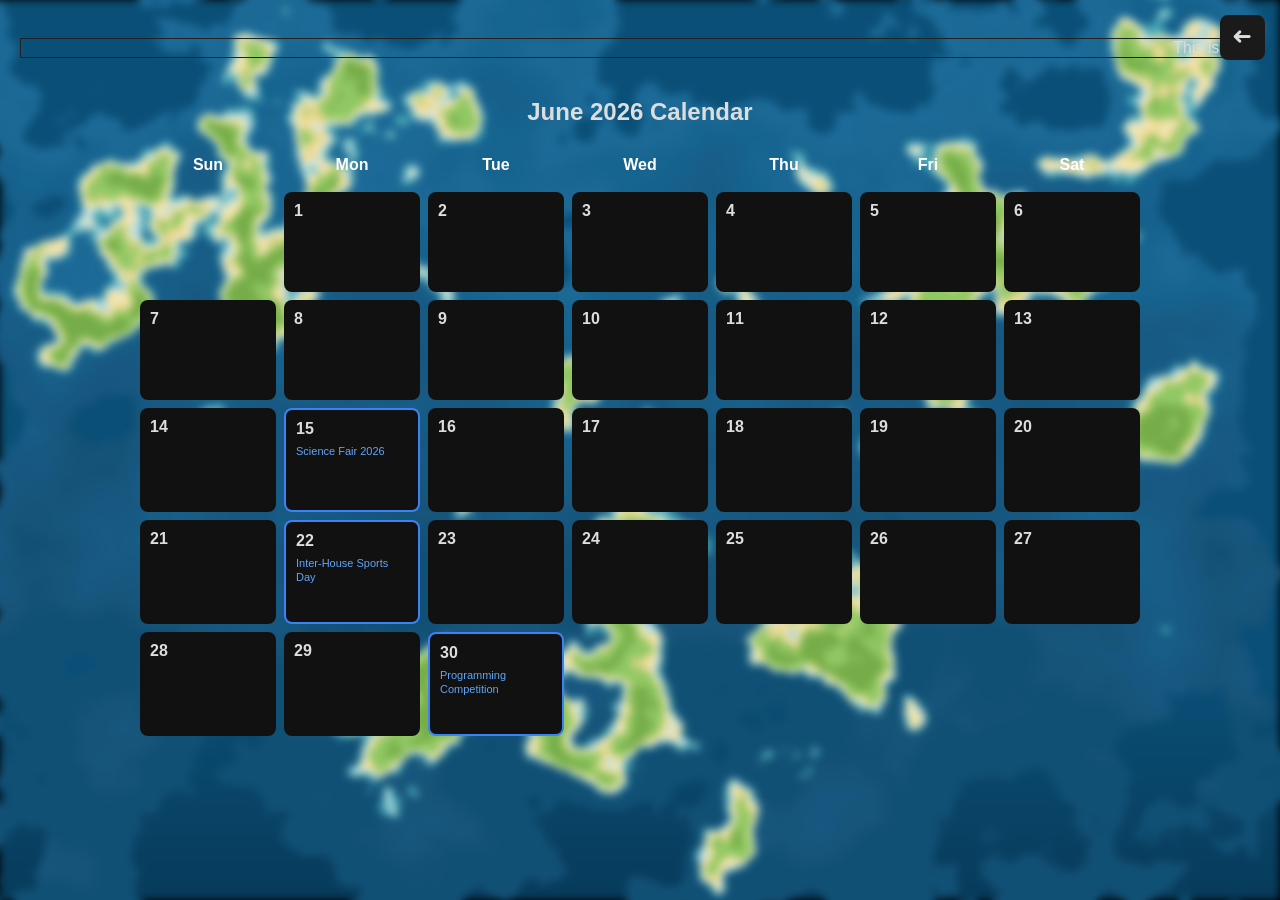
<file: calendar.html>
<!DOCTYPE html>
<html lang="en">
<head>
    <meta charset="UTF-8">
    <meta name="viewport" content="width=device-width, initial-scale=1.0">
    <title>Calendar - School Event Management</title>
    <link rel="stylesheet" href="style.css">
</head>
<body>
    <!-- From Uiverse.io by AatreyuShau --> 
    <div class="ocean-backdrop"><div class="island-backdrop"></div></div>

    <svg height="0" width="0">
    <filter id="handDrawnNoise">
        <feTurbulence
        result="noise"
        numOctaves="5"
        baseFrequency="0.0065"
        type="fractalNoise"
        ></feTurbulence>
        <feDisplacementMap
        yChannelSelector="G"
        xChannelSelector="R"
        scale="900"
        in2="noise"
        in="SourceGraphic"
        ></feDisplacementMap>
    </filter>
    </svg>


    <button class="menu-btn" id="menuBtn">➜</button>

    <div class="overlay" id="overlay"></div>
    
    <marquee behavior="scroll" direction="left">
        This is the pre-release version of the website, some features may not work as expected. Please be patient while we work on improving the website.
    </marquee>

    <div class="sidebar" id="sidebar">
        <a href="index.html">Home</a>
        <a href="events.html">Events</a>
        <a href="calendar.html">Calendar</a>
        <a href="contact.html">Contact</a>
    </div>
    <div class="bottom-sheet" id="bottomSheet">
        <div class="sheet-header">
            <h2 id="sheetTitle">Events</h2>
        </div>
        <div id="sheetContent"></div>
    </div>

    <h1 class="title">June 2026 Calendar</h1>
    <div class="calendar" id="calendar"></div>

    <script src="calend.js"></script>
    <script src="script.js"></script>
    <script src="cal.js"></script>

</body>
</html>
</file>
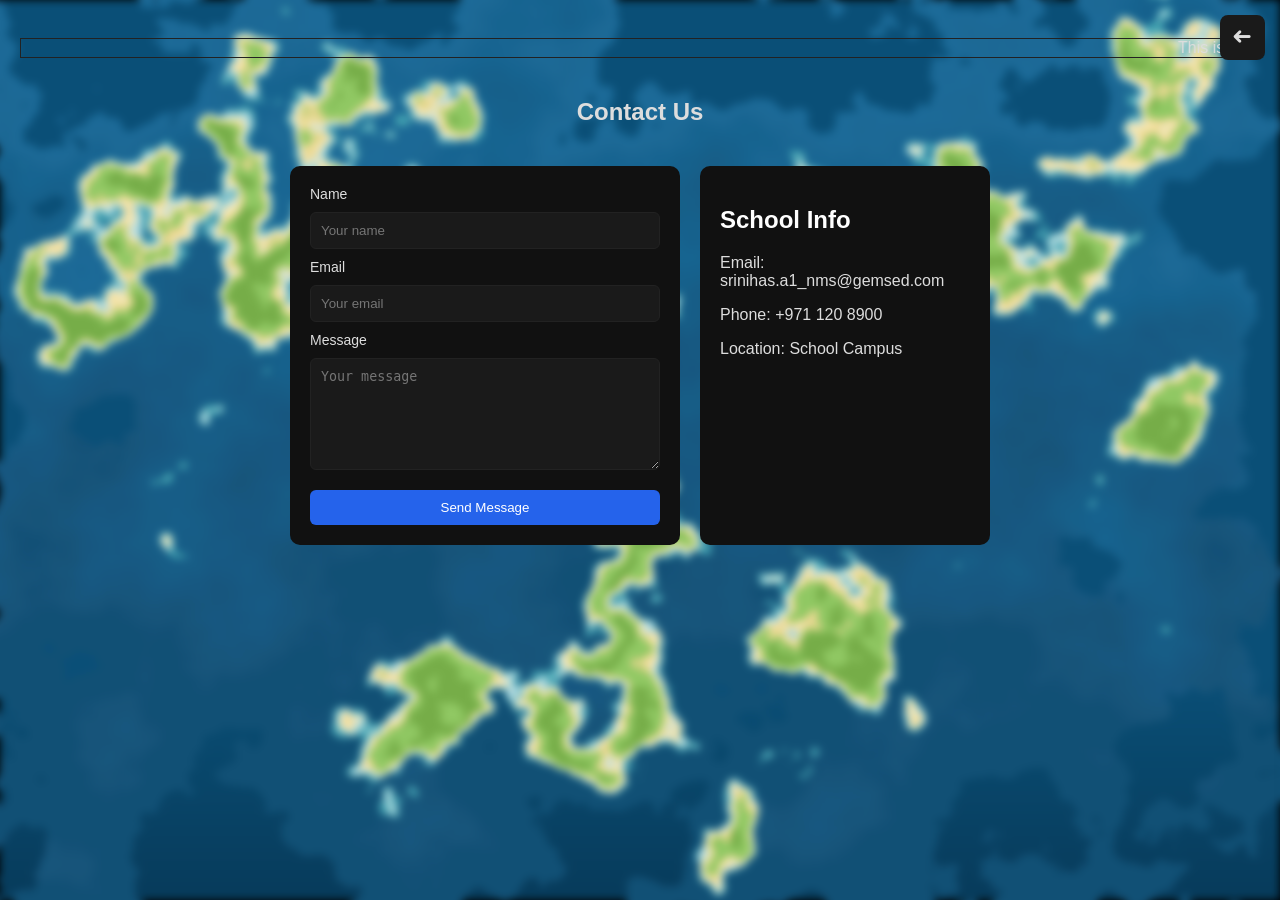
<file: contact.html>
<!DOCTYPE html>
<html lang="en">
<head>
    <meta charset="UTF-8">
    <meta name="viewport" content="width=device-width, initial-scale=1.0">
    <title>Contact - School Event Management</title>
    <link rel="stylesheet" href="style.css">
</head>
<body>
    <!-- From Uiverse.io by AatreyuShau --> 
    <div class="ocean-backdrop"><div class="island-backdrop"></div></div>

    <svg height="0" width="0">
    <filter id="handDrawnNoise">
        <feTurbulence
        result="noise"
        numOctaves="5"
        baseFrequency="0.0065"
        type="fractalNoise"
        ></feTurbulence>
        <feDisplacementMap
        yChannelSelector="G"
        xChannelSelector="R"
        scale="900"
        in2="noise"
        in="SourceGraphic"
        ></feDisplacementMap>
    </filter>
    </svg>

    <button class="menu-btn" id="menuBtn">➜</button>

    <div class="overlay" id="overlay"></div>

    <div class="sidebar" id="sidebar">
        <a href="index.html">Home</a>
        <a href="events.html">Events</a>
        <a href="calendar.html">Calendar</a>
        <a href="contact.html">Contact</a>
    </div>
    
    <marquee behavior="scroll" direction="left">
        This is the pre-release version of the website, some features may not work as expected. Please be patient while we work on improving the website.
    </marquee>

    <h1 class="title">Contact Us</h1>

    <div class="contact-container">

        <form class="contact-form">

            <label>Name</label>
            <input type="text" placeholder="Your name" required>

            <label>Email</label>
            <input type="email" placeholder="Your email" required>

            <label>Message</label>
            <textarea placeholder="Your message" rows="6" required></textarea>

            <button type="submit">Send Message</button>

        </form>

        <div class="contact-info">
            <h2>School Info</h2>
            <p>Email: srinihas.a1_nms@gemsed.com</p>
            <p>Phone: +971 120 8900</p>
            <p>Location: School Campus</p>
        </div>

    </div>

    <script src="script.js"></script>
</body>
</html>
</file>
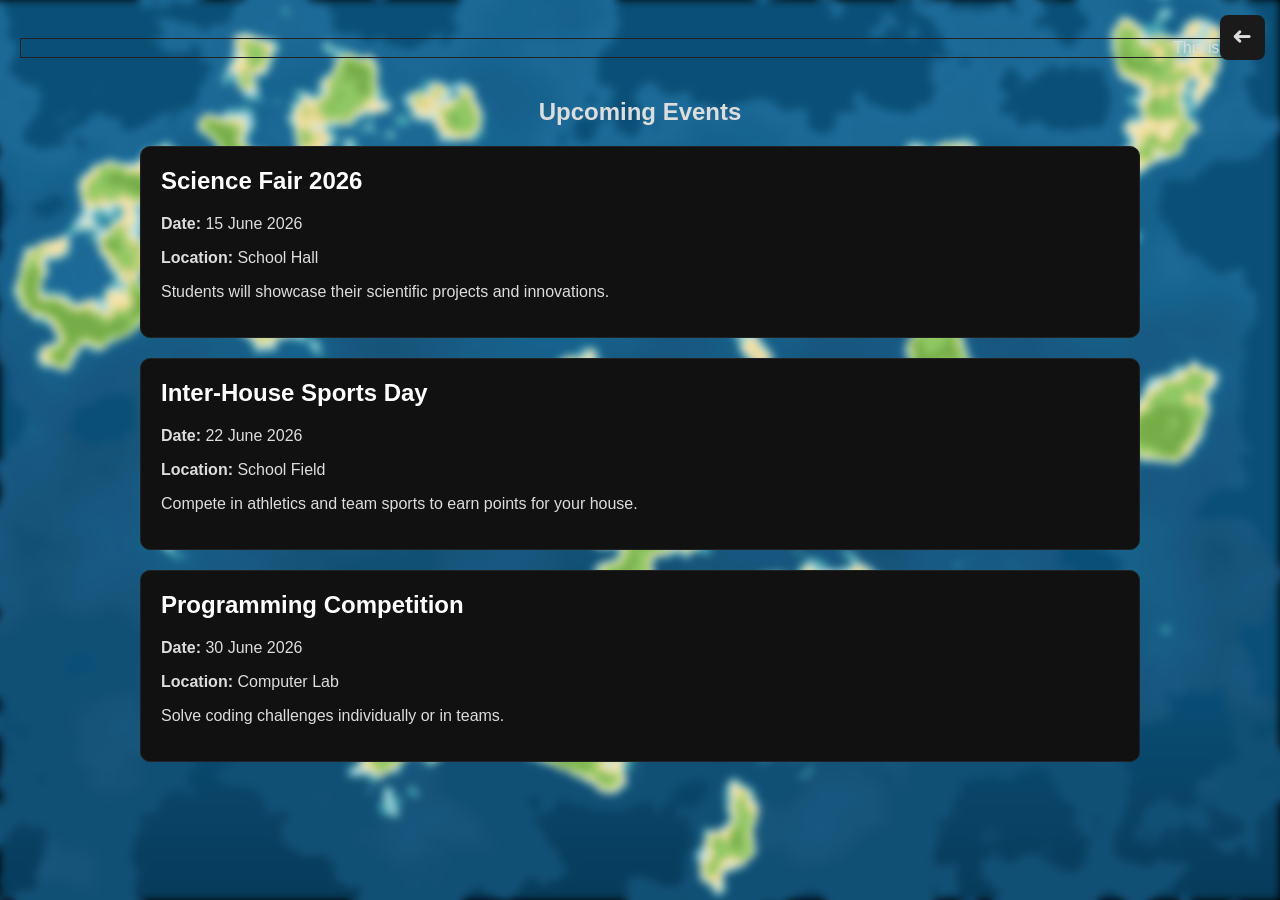
<file: events.html>
<!DOCTYPE html>
<html lang="en">
<head>
    <meta charset="UTF-8">
    <meta name="viewport" content="width=device-width, initial-scale=1.0">
    <title>Events - School Event Management</title>
    <link rel="stylesheet" href="style.css">
</head>
<body>
    <!-- From Uiverse.io by AatreyuShau --> 
    <div class="ocean-backdrop"><div class="island-backdrop"></div></div>

    <svg height="0" width="0">
    <filter id="handDrawnNoise">
        <feTurbulence
        result="noise"
        numOctaves="5"
        baseFrequency="0.0065"
        type="fractalNoise"
        ></feTurbulence>
        <feDisplacementMap
        yChannelSelector="G"
        xChannelSelector="R"
        scale="900"
        in2="noise"
        in="SourceGraphic"
        ></feDisplacementMap>
    </filter>
    </svg>
    <button class="menu-btn" id="menuBtn">➜</button>

    <div class="overlay" id="overlay"></div>

    <div class="sidebar" id="sidebar">
        <a href="index.html">Home</a>
        <a href="events.html">Events</a>
        <a href="calendar.html">Calendar</a>
        <a href="contact.html">Contact</a>
    </div>
    
    <marquee behavior="scroll" direction="left">
        This is the pre-release version of the website, some features may not work as expected. Please be patient while we work on improving the website.
    </marquee>

    <h1 class="title">Upcoming Events</h1>

    <div class="events-container">

        <div class="event-card">
            <h2>Science Fair 2026</h2>
            <p><strong>Date:</strong> 15 June 2026</p>
            <p><strong>Location:</strong> School Hall</p>
            <p>Students will showcase their scientific projects and innovations.</p>
        </div>

        <div class="event-card">
            <h2>Inter-House Sports Day</h2>
            <p><strong>Date:</strong> 22 June 2026</p>
            <p><strong>Location:</strong> School Field</p>
            <p>Compete in athletics and team sports to earn points for your house.</p>
        </div>

        <div class="event-card">
            <h2>Programming Competition</h2>
            <p><strong>Date:</strong> 30 June 2026</p>
            <p><strong>Location:</strong> Computer Lab</p>
            <p>Solve coding challenges individually or in teams.</p>
        </div>

    </div>

    <script src="script.js"></script>

</body>
</html>
</file>
<file: style.css>
body {
  font-family: Arial, sans-serif;
  background-color: #000000;
  margin: 0;
  padding: 20px;
}

.title {
  font-size: 24px;
  font-weight: bold;
  color: #dddddd;
  margin-bottom: 20px;
  text-align: center;
}

marquee {
  color: #dddddd;
  margin-bottom: 20px;
  border: 1px solid #222;
  
}

marquee background {
  filter:blur(4px) saturate(1.1);
  background: #1a1a1a;
  padding: 10px;
  border-radius: 8px;
}

.menu-btn {
  position: fixed;
  top: 15px;
  right: 15px;
  width: 45px;
  height: 45px;
  border: none;
  border-radius: 8px;
  background: #1a1a1a;
  color: #dddddd;
  font-size: 24px;
  cursor: pointer;
  z-index: 1001;
  transition: background 0.2s ease, transform 0.3s ease;
}

.menu-btn:hover {
  background: #2a2a2a;
}

.menu-btn.open {
  transform: rotate(180deg);
}

.sidebar {
  position: fixed;
  top: 0;
  right: -300px;
  width: 280px;
  height: 100vh;
  background: #111111;
  box-shadow: -4px 0 15px rgba(0, 0, 0, 0.5);
  transition: right 0.3s ease;
  z-index: 1000;
  padding-top: 70px;
}

.sidebar.open {
  right: 0;
}

.sidebar a {
  display: block;
  padding: 15px 25px;
  color: #dddddd;
  text-decoration: none;
  font-size: 18px;
  transition: background 0.2s ease;
}

.sidebar a:hover {
  background: #1f1f1f;
}

.overlay {
  position: fixed;
  inset: 0;
  background: rgba(0, 0, 0, 0.5);
  opacity: 0;
  visibility: hidden;
  transition: opacity 0.3s ease;
  z-index: 999;
}

.overlay.show {
  opacity: 1;
  visibility: visible;
}

.events-container {
  max-width: 1000px;
  margin: 0 auto;
}

.event-card {
  background: #111111;
  color: #dddddd;
  padding: 20px;
  margin-bottom: 20px;
  border-radius: 10px;
  border: 1px solid #222222;
  transition: transform 0.2s ease;
}

.event-card:hover {
  transform: translateY(-3px);
}

.event-card h2 {
  margin-top: 0;
  color: white;
}

.calendar {
  max-width: 1000px;
  margin: auto;
  display: grid;
  grid-template-columns: repeat(7, 1fr);
  gap: 8px;
}

.day-header {
  color: white;
  text-align: center;
  font-weight: bold;
  padding: 10px;
}

.day {
  background: #111111;
  color: #dddddd;
  min-height: 80px;
  border-radius: 8px;
  padding: 10px;
  cursor: pointer;
  transition: all 0.25s ease;
}

.day:hover {
  background: #1d1d1d;
}

.empty {
  visibility: hidden;
}

.event-day {
  border: 2px solid #3b82f6;
}

.selected-day {
  background: #2563eb;
  color: white;
  transform: scale(1.05);
}

.bottom-sheet {
  position: fixed;
  left: 0;
  bottom: -500px;
  width: 100%;
  height: 350px;
  background: #111111;
  border-top-left-radius: 20px;
  border-top-right-radius: 20px;
  box-shadow: 0 -5px 20px rgba(0,0,0,0.4);
  transition: bottom 0.35s ease;
  z-index: 1500;
  overflow-y: auto;
}

.bottom-sheet.open {
  bottom: 0;
}

.sheet-header {
  padding: 20px;
  color: white;
  border-bottom: 1px solid #222;
}

#sheetContent {
  padding: 20px;
}

.sheet-event {
  background: #1a1a1a;
  padding: 15px;
  border-radius: 10px;
  margin-bottom: 15px;
  color: #dddddd;
}

.sheet-event h3 {
  color: white;
  margin-top: 0;
}

.day {
  background: #111111;
  color: #dddddd;
  min-height: 80px;
  border-radius: 8px;
  padding: 10px;
  cursor: pointer;
  transition: all 0.25s ease;
  overflow: hidden;
}

.day-number {
  font-weight: bold;
  margin-bottom: 6px;
}

.event-preview {
  font-size: 11px;
  color: #60a5fa;
  line-height: 1.3;
  word-wrap: break-word;
}

.contact-container {
  max-width: 900px;
  margin: 40px auto;
  display: flex;
  gap: 20px;
  flex-wrap: wrap;
  justify-content: center;
}

.contact-form {
  background: #111;
  padding: 20px;
  border-radius: 10px;
  width: 350px;
  display: flex;
  flex-direction: column;
  gap: 10px;
}

.contact-form label {
  color: #dddddd;
  font-size: 14px;
}

.contact-form input,
.contact-form textarea {
  background: #1a1a1a;
  border: 1px solid #222;
  color: #dddddd;
  padding: 10px;
  border-radius: 6px;
  outline: none;
}

.contact-form button {
  margin-top: 10px;
  padding: 10px;
  background: #2563eb;
  border: none;
  color: white;
  cursor: pointer;
  border-radius: 6px;
  transition: background 0.2s ease;
}

.contact-form button:hover {
  background: #1d4ed8;
}

.contact-info {
  background: #111;
  padding: 20px;
  border-radius: 10px;
  width: 250px;
  color: #dddddd;
}

.contact-info h2 {
  color: white;
}

.content button {
  padding: 15px 30px;
  margin: 10px;
  background: #222;
  border: 1px solid #1d4ed8;
  color: white;
  font-size: 16px;
  cursor: pointer;
  border-radius: 8px;
  transition: background 0.2s ease;
}

.content button:hover {
  background: #1d4ed8;
  transition: backround 0.2s ease;
}

.content {
  display: flex;
  justify-content: center;
  flex-wrap: wrap;
}

/* From Uiverse.io by AatreyuShau */ 
.island-backdrop {
  filter: url(#handDrawnNoise);
  --ocean-deep: #194f71;
  --ocean: #216a94;
  --shallow: #3ec8cfb1;
  --foam: #ffffffa3;
  --sand: #f6e7b4;
  --dune: #ecd899;
  --land: #93c66b;
  --land-dark: #79ab4f;
  position: absolute;
  inset: 0;
  background-image:
    radial-gradient(
      ellipse 8vmin 10vmin at 20% 25%,
      var(--land-dark, #2a3d26) 0 70%,
      transparent 71%
    ),
    /* Land */
      radial-gradient(
        ellipse 16vmin 12vmin at 20% 25%,
        var(--land, #3d5c38) 0 70%,
        transparent 71%
      ),
    /* Sand */
      radial-gradient(
        ellipse 18vmin 14vmin at 20% 25%,
        var(--dune, #d2b48c) 0 70%,
        transparent 71%
      ),
    radial-gradient(
      ellipse 20vmin 16vmin at 20% 25%,
      var(--sand, #f2e2b2) 0 70%,
      transparent 71%
    ),
    /* Foam */
      radial-gradient(
        ellipse 22vmin 18vmin at 20% 25%,
        var(--foam, #ffffff88) 0 70%,
        transparent 71%
      ),
    /* Shallow water */
      radial-gradient(
        ellipse 24vmin 20vmin at 20% 25%,
        var(--shallowwater, #4ca3af) 0 70%,
        transparent 71%
      ),
    /* ==== */
      radial-gradient(
        ellipse 6vmin 11vmin at 75% 30%,
        var(--land-dark, #2a3d26) 0 70%,
        transparent 71%
      ),
    radial-gradient(
      ellipse 17vmin 13vmin at 75% 30%,
      var(--land, #3d5c38) 0 70%,
      transparent 71%
    ),
    radial-gradient(
      ellipse 19vmin 15vmin at 75% 30%,
      var(--dune, #d2b48c) 0 70%,
      transparent 71%
    ),
    radial-gradient(
      ellipse 21vmin 17vmin at 75% 30%,
      var(--sand, #f2e2b2) 0 70%,
      transparent 71%
    ),
    radial-gradient(
      ellipse 23vmin 19vmin at 75% 30%,
      var(--foam, #ffffff88) 0 70%,
      transparent 71%
    ),
    radial-gradient(
      ellipse 25vmin 21vmin at 75% 30%,
      var(--shallowwater, #4ca3af) 0 70%,
      transparent 71%
    ),
    /* ====== */
      radial-gradient(
        ellipse 6vmin 10vmin at 50% 75%,
        var(--land-dark, #2a3d26) 0 70%,
        transparent 71%
      ),
    radial-gradient(
      ellipse 15vmin 12vmin at 50% 75%,
      var(--land, #3d5c38) 0 70%,
      transparent 71%
    ),
    radial-gradient(
      ellipse 17vmin 14vmin at 50% 75%,
      var(--dune, #d2b48c) 0 70%,
      transparent 71%
    ),
    radial-gradient(
      ellipse 19vmin 16vmin at 50% 75%,
      var(--sand, #f2e2b2) 0 70%,
      transparent 71%
    ),
    radial-gradient(
      ellipse 21vmin 18vmin at 50% 75%,
      var(--foam, #ffffff88) 0 70%,
      transparent 71%
    ),
    radial-gradient(
      ellipse 23vmin 20vmin at 50% 75%,
      var(--shallowwater, #4ca3af) 0 70%,
      transparent 71%
    ),
    /* ======= */
      linear-gradient(180deg, var(--ocean) 0%, var(--ocean-deep) 80%);

  background-repeat: repeat;
}

.ocean-backdrop {
  --ocean-deep: #0b3a57;
  --ocean: #0f4e72;
  --shallow: #3ec7cf;
  --foam: #ffffffcc;
  --sand: #f6e7b4;
  --dune: #ecd899;
  --land: #93c66b;
  --land-dark: #79ab4f;
  position: absolute;
  inset: 0;
  background: linear-gradient(180deg, var(--ocean) 75%, var(--ocean-deep) 100%);
  background-repeat: no-repeat;
  z-index: -1;
  filter: blur(4px) saturate(1.1);
}

.content {
  position: relative;
  z-index: 1;
  min-height: 100%;
  display: grid;
  place-items: center;
  text-align: center;
  color: #ffffffee;
  font:
    600 2.2rem/1.2 system-ui,
    -apple-system,
    Segoe UI,
    Roboto,
    Inter,
    sans-serif;
  text-shadow: 0 2px 8px #0008;
  padding: 2rem;
}

.card {
  backdrop-filter: blur(4px) saturate(1.1);
  background: #00000040;
  border: 1px solid #ffffff33;
  border-radius: 14px;
  padding: 1rem 1.25rem;
  font-size: 1.1rem;
  max-width: 640px;
}

.card code {
  background: #0000003a;
  padding: 0.15rem 0.35rem;
  border-radius: 0.35rem;
}
</file>
